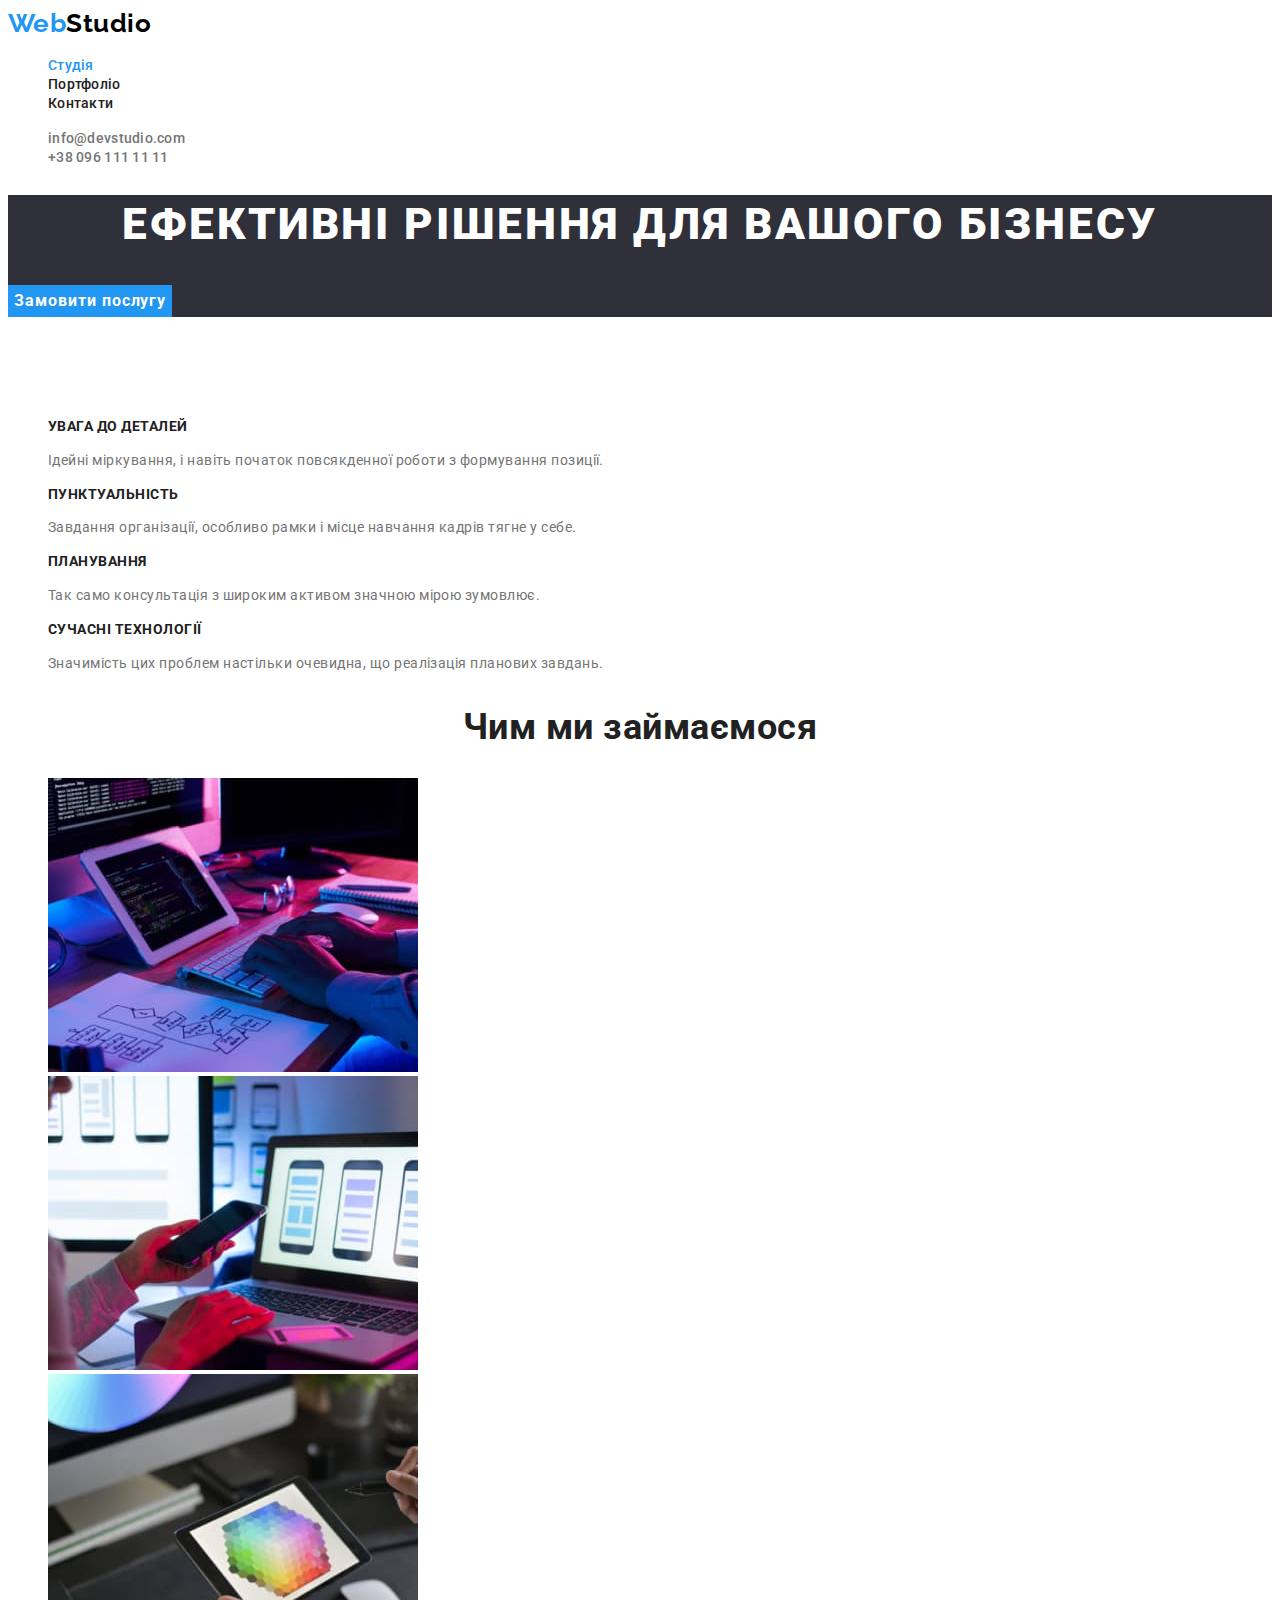
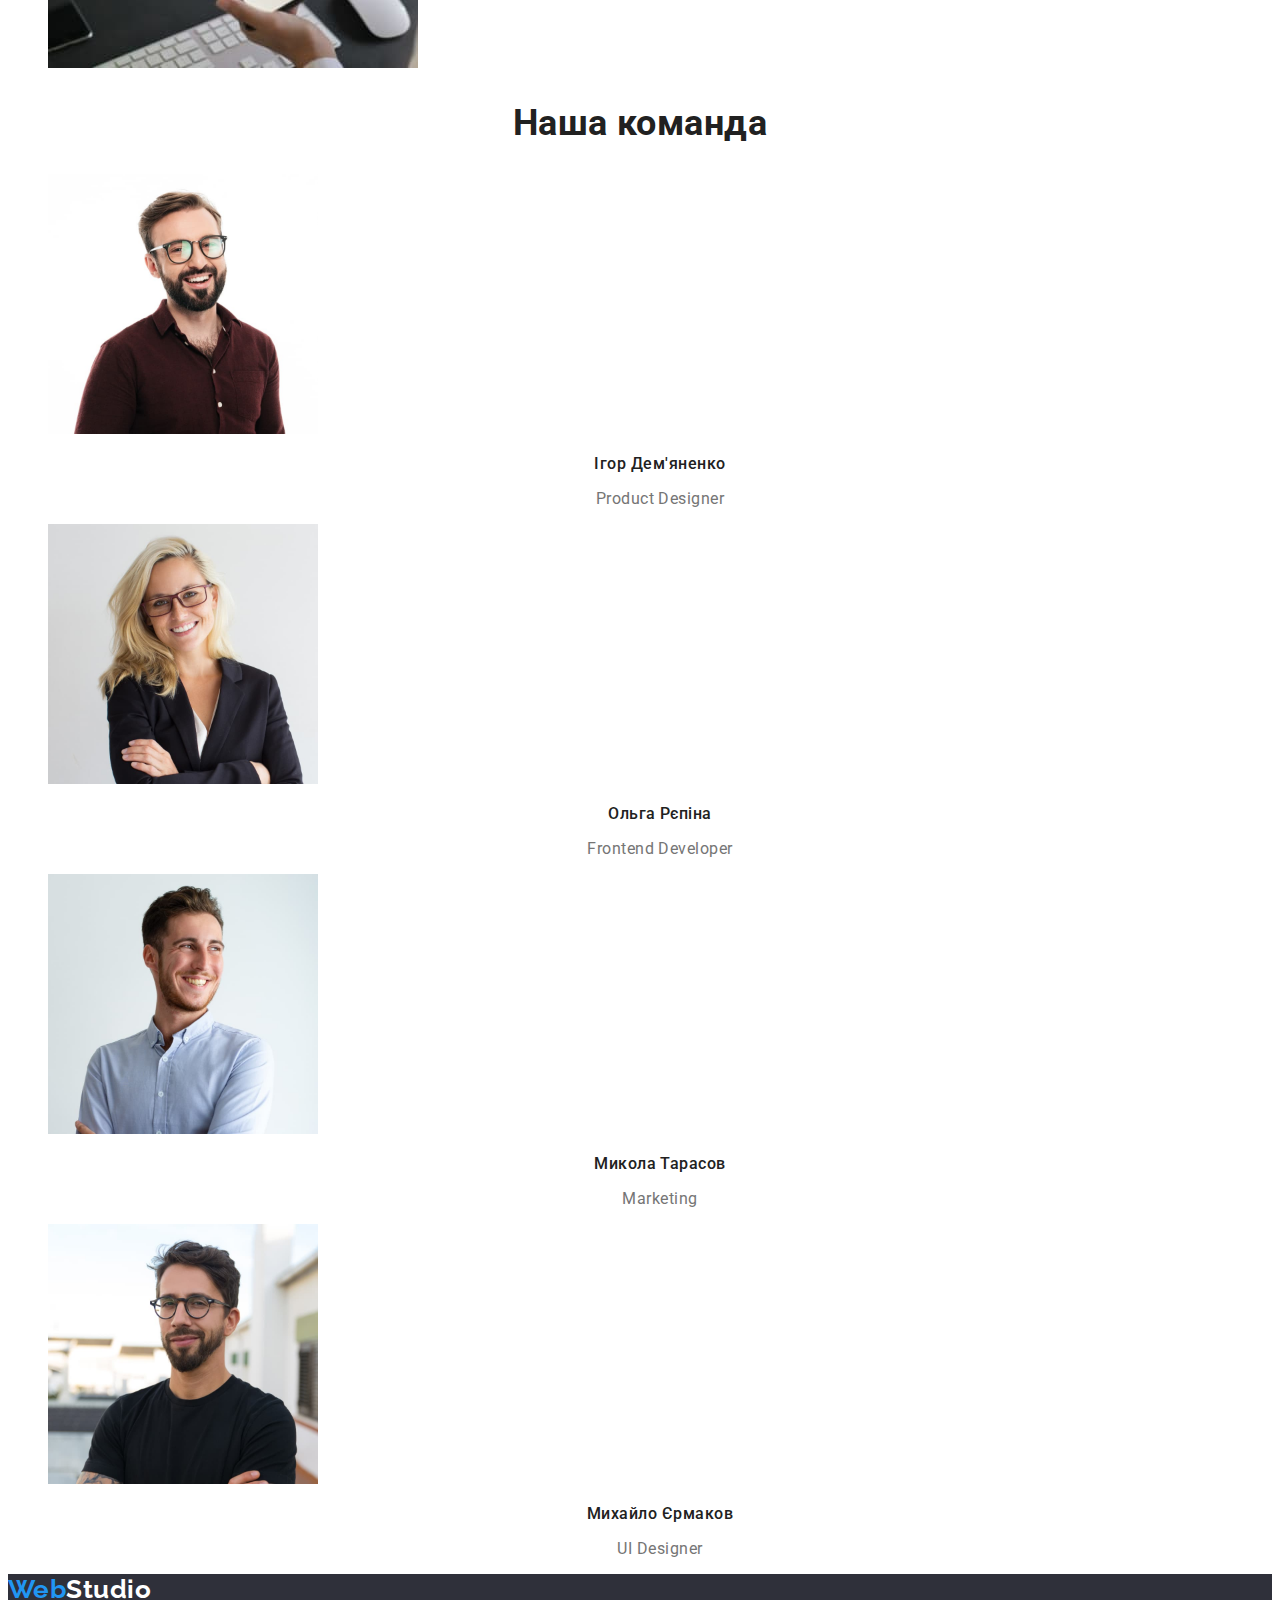
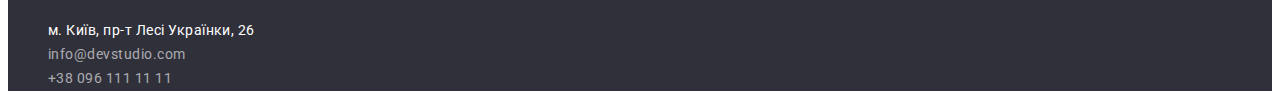
<file: index.html>
<!DOCTYPE html>
<html lang="uk">

<head>
    <meta charset="UTF-8">
    <meta http-equiv="X-UA-Compatible" content="IE=edge">
    <meta name="viewport" content="width=device-width, initial-scale=1.0">
    <title>Photo App</title>
    <link href="https://fonts.googleapis.com/css2?family=Raleway:wght@700&family=Roboto:wght@400;500;700;900&display=swap"
    rel="stylesheet">
    
    <link rel="stylesheet" href="./css/styles.css">
    
</head>




<body class="page">
    <!--header-->
    <header>
        <nav>
            <a href="./" lang="en" class="logo">
                <span class="logo-style">Web</span>Studio
            </a>

            <!-- Навігація на інші сторінки -->
            <ul class="site-nav style-reset">
                <li><a class="nav-link current" href="./index.html">Студія</a></li>
                <li><a class="nav-link" href="./portfolio.html">Портфоліо</a></li>
                <li><a class="nav-link" href="#">Контакти</a></li>

            </ul>
        </nav>

            <ul class="auth-nav style-reset">
                 <li><a href="mailto:info@devstudio.com" class="get-in-touch primary ">info@devstudio.com</a></li>
                 <li><a href="tel:+380961111111" class="get-in-touch primary">+38 096 111 11 11</a></li>
            </ul>
    </header>
    <!--main open-->
    <main>

    <!--section "Hero"-->
    <div>
        <section class="hero">
            <h1 class="hero-title">Ефективні рішення для вашого бізнесу</h1>
            <button type="button" class="button primary">Замовити послугу</button>
        </section>
    </div>

    <!--section сильні сторони веб студії-->
    <section class="sections features">
       
        <h2 class="visually-hidden">Наші переваги</h2>
        <ul class="style-reset lists">
            <li>
                <h3>Увага до деталей</h3>
                <p>Ідейні міркування, і навіть початок повсякденної роботи з формування позиції.</p>
            </li>

            <li>
                <h3 >Пунктуальність</h3>
                <p>Завдання організації, особливо рамки і місце навчання кадрів тягне у себе.</p>
            </li>

            <li>
                <h3>Планування</h3>
                <p>Так само консультація з широким активом значною мірою зумовлює.</p>
            </li>

            <li>
                <h3>Сучасні технології</h3>
                <p>Значимість цих проблем настільки очевидна, що реалізація планових завдань.</p>
            </li>
        </ul>
    </section>

    <!-- section Чим ми займаємося-->
    <section class="sections">
        <h2>Чим ми займаємося</h2>
        <ul class="style-reset lists">
            <li><a href=""><img src="./images/box_1.jpg" alt="фото з планшетом і клавіатурою" width="370"></a></li>
            <li><a href=""><img src="./images/box_2.jpg" alt="фото з ноутбуком і смартфоном" width="370"></a></li>
            <li><a href=""><img src="./images/box_3.jpg" alt="фото планшету, що відображає палітру кольорів" width="370"></a></li>
        </ul>
    </section>

    <!-- section Наша команда-->
    <section class="sections team">
        <h2>Наша команда</h2>
        <ul class="style-reset lists">
            <li>
                
                <img src="./images/ihor_demyanenko.jpg" alt="фото Ігоря Дем'яненко" width="270">
                <h3>Ігор Дем'яненко</h3>
                <p lang="en">Product Designer</p>
                
            </li>

            <li>
                
                <img src="./images/olga_repina.jpg" alt="фото Ольги Рєпіної" width="270">
                <h3>Ольга Рєпіна</h3>
                <p lang="en">Frontend Developer</p>
                
            </li>

            <li>
                
                <img src="./images/mykola_tarasov.jpg" alt="фото Миколи Тарасова" width="270">
                <h3>Микола Тарасов</h3>
                <p lang="en">Marketing</p>
                
            </li>

            <li>
                
                <img src="./images/mykhailo_yermakov.jpg" alt="фото Михайла Єрмакова" width="270">
                <h3>Михайло Єрмаков</h3>
                <p lang="en">UI Designer</p>
                
            </li>

        </ul>
    </section>
    
     <!--main close-->
    </main>

    <!--Footer-->
    <footer class="contact-info">
        <a href="./" lang="en" class="logo"><span class="logo-style">Web</span><span
                class="logo-style-secondary">Studio</span></a>
        <address class="footer-address">
            <ul class="style-reset">
                <li><a href="https://goo.gl/maps/HxpvMoDEm9fDsFiM8" target="_blank" rel="noreferrer noopener nofollow"
                        class="location">м. Київ, пр-т Лесі Українки, 26</a></li>
                <li><a href="mailto:info@devstudio.com" class="get-in-touch">info@devstudio.com</a></li>
                <li><a href="tel:+380961111111" class="get-in-touch">+38 096 111 11 11</a></li>
            </ul>
        </address>
    </footer>
</body>

</html>
</file>
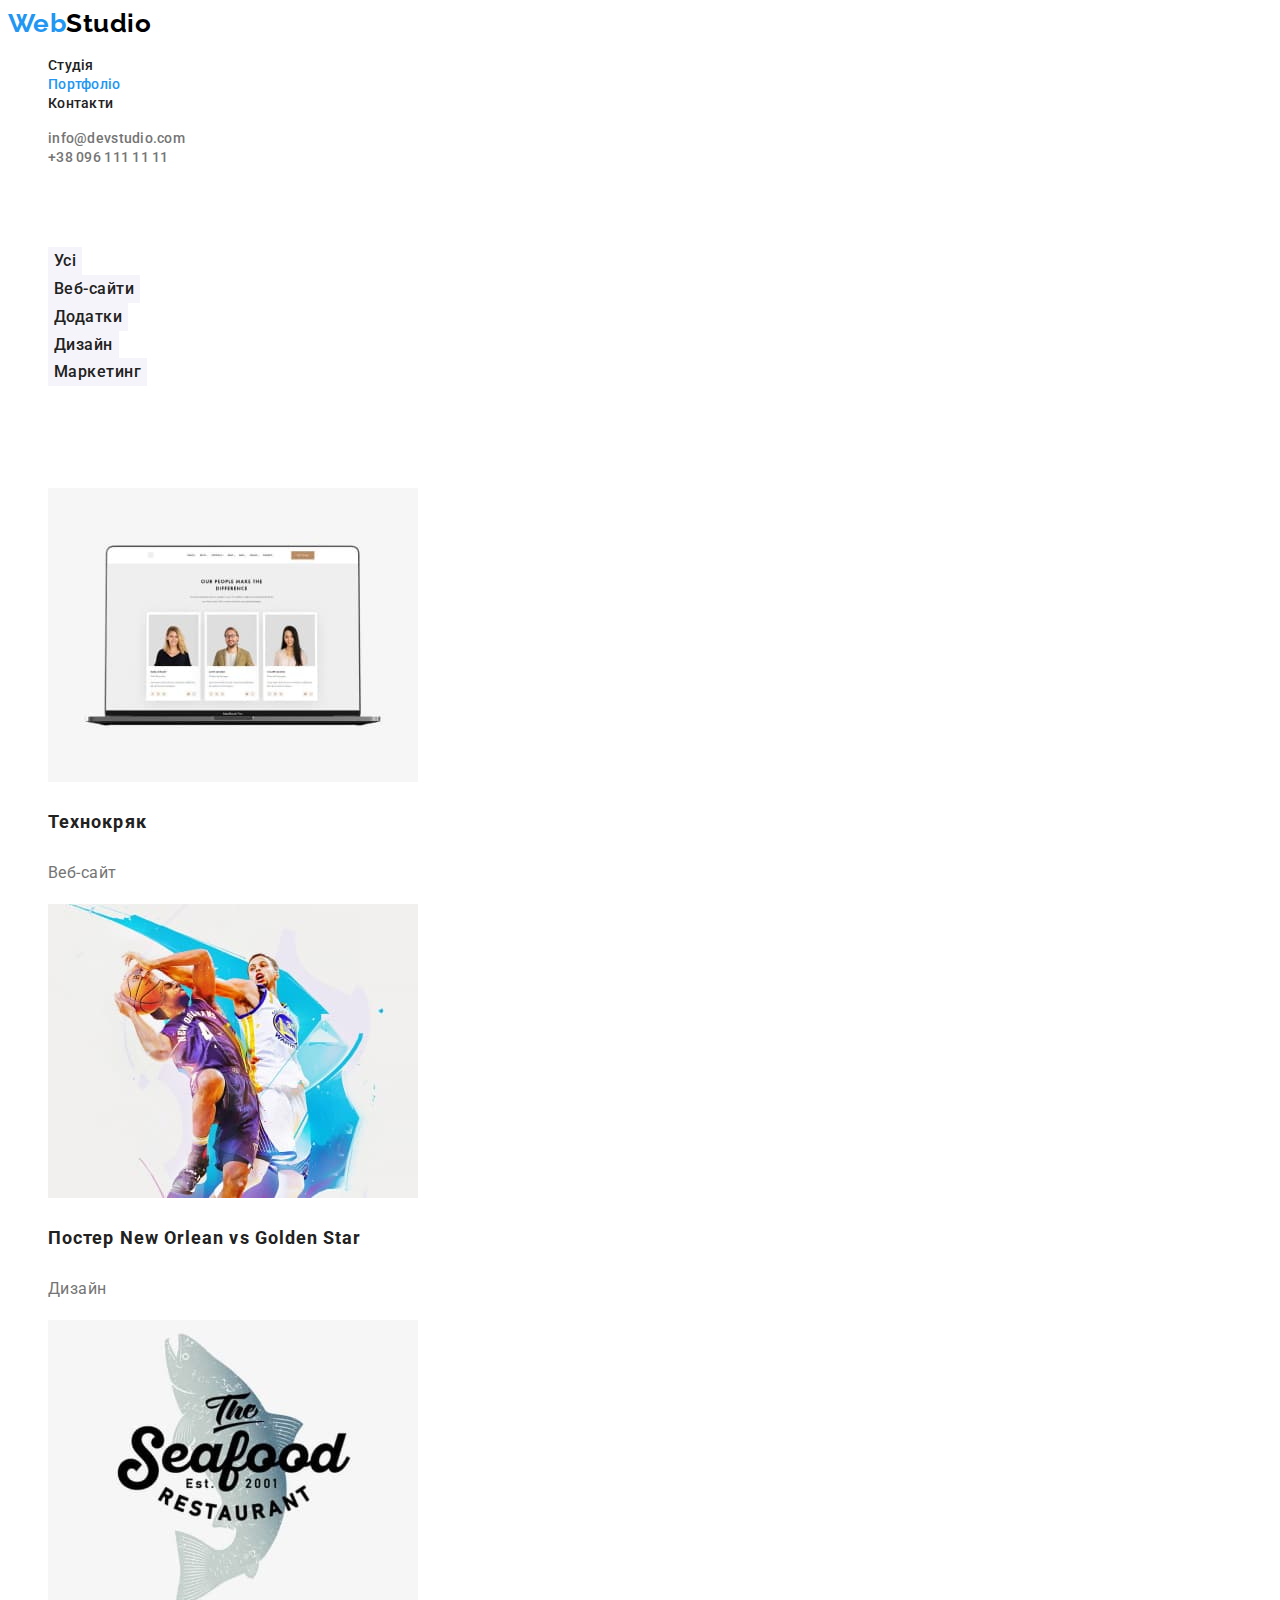
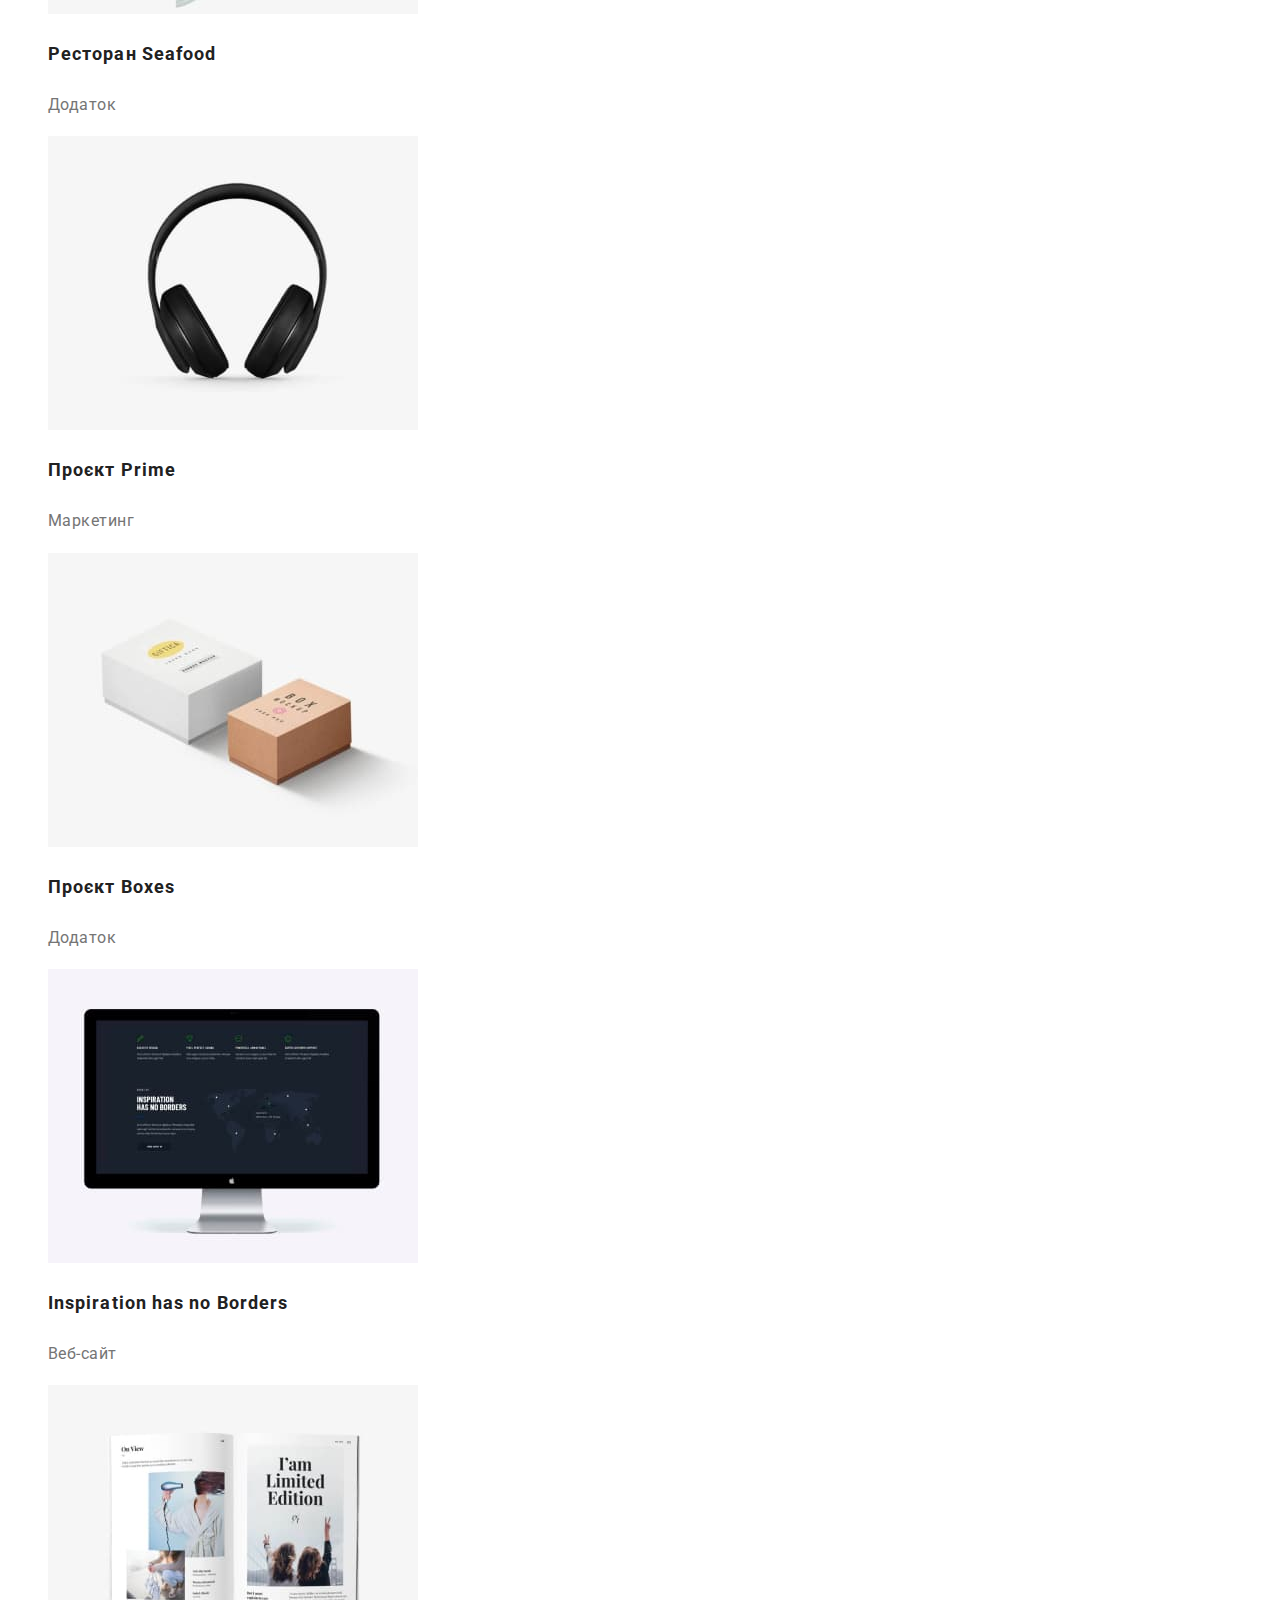
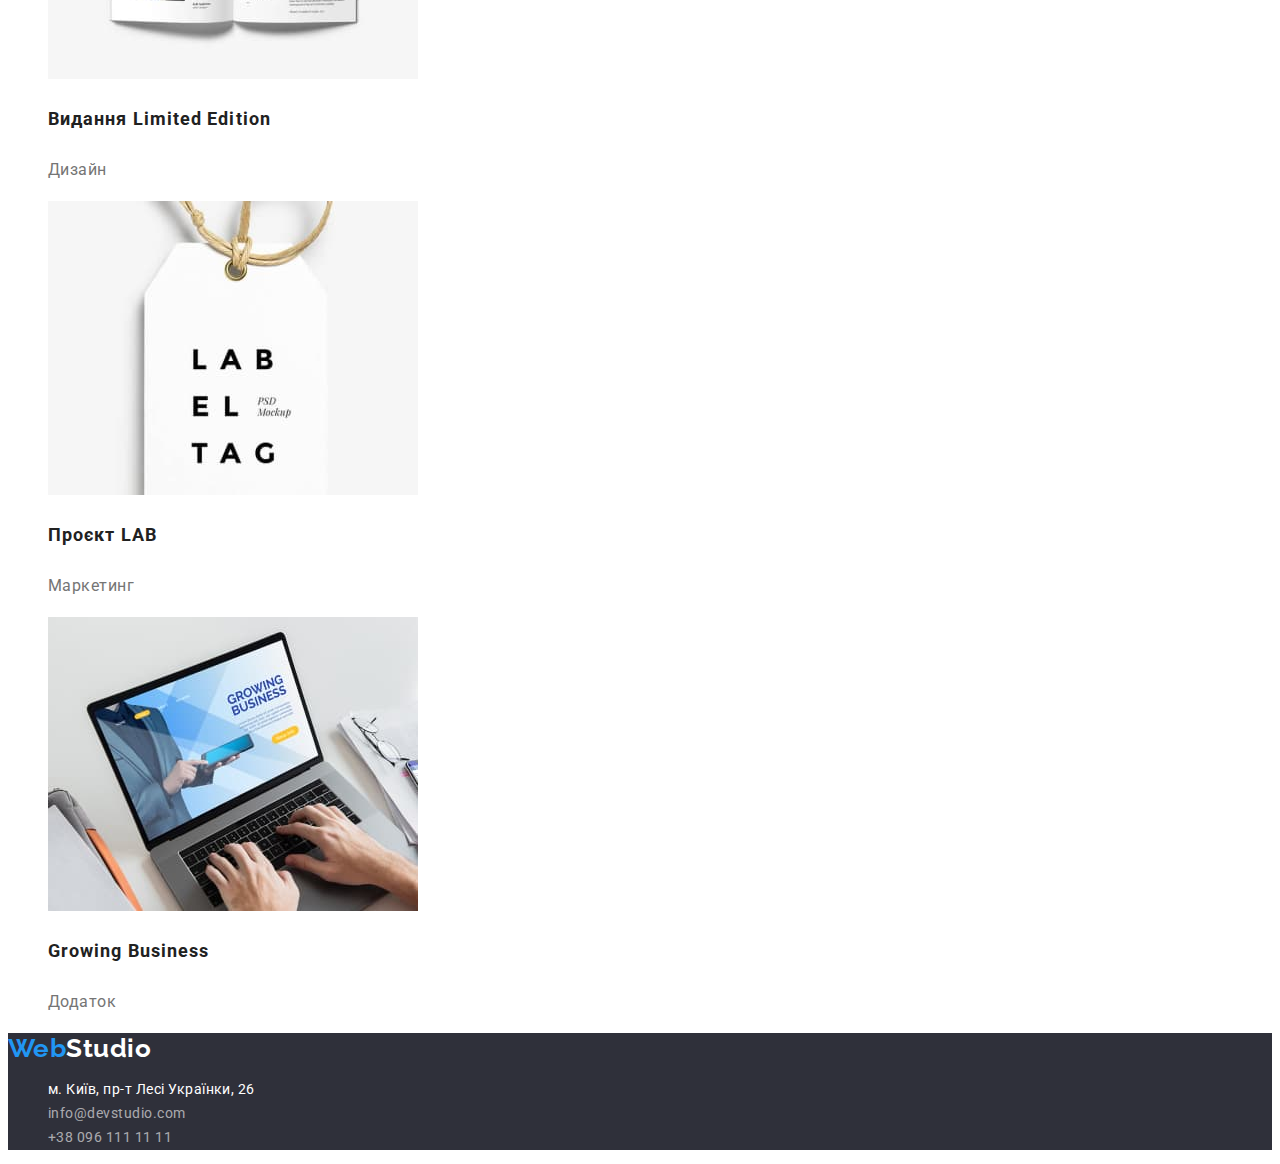
<file: portfolio.html>
<!DOCTYPE html>
<html lang="uk">
<head>
    <meta charset="UTF-8">
    <meta http-equiv="X-UA-Compatible" content="IE=edge">
    <meta name="viewport" content="width=device-width, initial-scale=1.0">
    <title>Photo App Portfolio</title>
    <link href="https://fonts.googleapis.com/css2?family=Raleway:wght@700&family=Roboto:wght@400;500;700;900&display=swap"
        rel="stylesheet">
    <link rel="stylesheet" href="./css/styles.css">

 

</head>

<body class="page">
    <!--header-->
    <header>
        <nav>
            <a href="./" lang="en" class="logo">
                <span class="logo-style">Web</span>Studio
            </a>
    
            <!-- Навігація на інші сторінки -->
            <ul class="site-nav style-reset">
                <li><a class="nav-link" href="./index.html">Студія</a></li>
                <li><a class="nav-link current" href="./portfolio.html">Портфоліо</a></li>
                <li><a class="nav-link" href="#">Контакти</a></li>
    
            </ul>
        </nav>
    
        <ul class="auth-nav style-reset">
            <li><a href="mailto:info@devstudio.com" class="get-in-touch primary ">info@devstudio.com</a></li>
            <li><a href="tel:+380961111111" class="get-in-touch primary">+38 096 111 11 11</a></li>
        </ul>
    </header>

    <!--main open-->
    <main>
    <section class="sections projects"> 
        <h1 class="visually-hidden">Фільтри по портфоліо проєктів</h1>
            <ul class="portfolio-nav style-reset">
                 <li><button type="button" class="portfolio-button">Усі</button></li>
                 <li><button type="button" class="portfolio-button">Веб-сайти</button></li>
                 <li><button type="button" class="portfolio-button">Додатки</button></li>
                 <li><button type="button" class="portfolio-button">Дизайн</button></li>
                 <li><button type="button" class="portfolio-button">Маркетинг</button></li>
            </ul>

        <h2 class="visually-hidden">Проєкти</h2>
        <ul class="style-reset filter-titles">
            <li>
                <img src="./images/tekhnokriak.jpg" alt="на екрані ноутбуку зображено три фотокартки" width="370">
                <h3>Технокряк</h3>
                <p>Веб-сайт</p>
             </li>

            <li>
                <img src="./images/poster-new-orlean-vs-golden-star.jpg" alt="двоє баскетболістів під час гри" width="370">
                <h3>Постер New Orlean vs Golden Star</h3>
                <p>Дизайн</p>
            </li>

            <li>
                <img src="./images/restoran-seafood.jpg" alt="логотип ресторану seafood" width="370">
                <h3>Ресторан Seafood</h3>
                <p>Додаток</p>
            </li>

            <li>
                <img src="./images/proiekt-prime.jpg" alt="чорні безпровідні навушники" width="370">
                <h3>Проєкт Prime</h3>
                <p>Маркетинг</p>
            </li>

            <li>
                <img src="./images/proiekt-boxes.jpg" alt="велика біла коробка та мала коричнева коробка" width="370">
                <h3>Проєкт Boxes</h3>
                <p>Додаток</p>
            </li>

            <li>
                <img src="./images/inspiration-has-no-borders.jpg" alt="монітор фірми apple" width="370">
                <h3>Inspiration has no Borders</h3>
                <p>Веб-сайт</p>
            </li>

            <li>
                <img src="./images/vydannia-limited-edition.jpg" alt="розгорнутий журнал із зображеннями" width="370">
                <h3>Видання Limited Edition</h3>
                <p>Дизайн</p>
            </li>

            <li>
                <img src="./images/proiekt-lab.jpg" alt="бирка з написами" width="370">
                <h3>Проєкт LAB</h3>
                <p>Маркетинг</p>
            </li>

            <li>
                <img src="./images/growing-business.jpg" alt="людина працює за ноутбуком" width="370">
                <h3>Growing Business</h3>
                <p>Додаток</p>
            </li>

        </ul>

       
    </section>
    </main>

    <!--Footer-->
    
    <footer class="contact-info">
        
        <a href="./" lang="en" class="logo"><span class="logo-style">Web</span><span
                class="logo-style-secondary">Studio</span></a>
        <address class="footer-address">
            <ul class="style-reset">
                <li><a href="https://goo.gl/maps/HxpvMoDEm9fDsFiM8" target="_blank" rel="noreferrer noopener nofollow"
                        class="location">м. Київ, пр-т Лесі Українки, 26</a></li>
                <li><a href="mailto:info@devstudio.com" class="get-in-touch">info@devstudio.com</a></li>
                <li><a href="tel:+380961111111" class="get-in-touch">+38 096 111 11 11</a></li>
            </ul>
        </address>
    </footer>
</body>
</html>
</file>
<file: css/styles.css>
:root { 
--action-primary-colour: #2196F3;

--primary-dark-text-color: #757575;
--secondery-dark-text-color: #212121;
--primary-white-color: #FFFFFF;
--secondery-color: rgba(255, 255, 255, 0.6);
--background-color: #2F303A;
--button-background-color: #F5F4FA;
}


/* <body class="page"> */
.page {

    background-color: var(--primary-white-color);
    color: var(--primary-dark-text-color);
    font-family: Roboto, sans-serif;
    letter-spacing: 0.03em;
    
}

/* logo */
.logo {
    color: #000000;
    font-family: Raleway, sans-serif;
 /* font-style: normal; Прибираємо бо за замовчуванням стоїть це значення;
    прибираємо ці значення щоб не перенавантажувати зайвими властивостями.
    Задає накреслення тексту - font-style: normal;  */
    font-weight: 700;
/* За замовчуванням вага шрифту абзаців (посилання),
    який встановлений в таблиці стилів браузера, дорівнює 400, а вага заголовків - 700.
    Залишаємо це значення font-weight: 700 */
    font-size: 26px;
    line-height: 1.19;
/* line-height (31 px) / font-size (26px) = 1.19 
    Скруглили значення і залишили 2 цифри після коми. */
    text-decoration: none;
}

/* 
.logo:hover,
.logo:focus {
    color: var(--action-primary-colour);
}
 */

.logo-style {
    color: var(--action-primary-colour);
}

.style-reset {
    list-style: none;
}

/* section "Hero"  */
.hero {
    background-color: var(--background-color);
    
}

.hero-title {
    color: var(--primary-white-color);
/* font-family: 'Roboto';  Прибиаємо цю властивість, вона від <body class="page"> успадкована */
/* font-style: normal; Прибиаємо цю властивість, вона за замовчуванням стоїть */
    font-weight: 900;
/* Залишаємо font-weight: 900; Бо за замовчуванням вага шрифту абзаців, який встановлений в таблиці стилів браузера,
    дорівнює 400, а вага заголовків - 700. */
    font-size: 44px;
    line-height: 1.36;
/* line-height (60 px) / font-size (44px) = 1.36 
    Скруглили значення і залишили 2 цифри після коми. */
    text-align: center;
    letter-spacing: 0.06em; 
    text-transform: uppercase;
}

.button.primary {
    color: var(--primary-white-color);
    background-color: var(--action-primary-colour);
    border: none;
    font-family: inherit;
/* Якщо в тег body або клас присвоєний цьому тегу прописати сімейство шрифтів,
    то все тіло документа успадкує цей шрифт крім кнопок. Тому кнопці задаємо 
    значення font-family: inherit;  */
    font-weight: 700;
/* Залишаємо font-weight: 700; Бо за замовчуванням вага шрифту абзаців, який встановлений в таблиці стилів браузера,
    дорівнює 400, а вага заголовків - 700. */
    font-size: 16px;
    line-height: 1.88;
/* line-height (30 px) / font-size (16px) = 1.875
    Скруглили значення і залишили 2 цифри після коми. */

    letter-spacing: 0.06em;
    cursor: pointer;

    
}



/* Site nav*/

.site-nav .nav-link {
    color: var(--secondery-dark-text-color);
/* font-family: Roboto, sans-serif; Прибираємо цю властивість, бо вона успадкована від <body class="page">  */
/* font-style: normal; значення за замовченням - прибираємо цю властивість, щоб не перевантажувати. */
    font-weight: 500;
/* За замовчуванням вага шрифту абзаців, який встановлений в таблиці стилів браузера, дорівнює 400, а вага заголовків - 700. 
    Залишаємо це значення.*/
    font-size: 14px;
/* За замовчуванням розмір шрифту абзаців, який встановлений в таблиці стилів браузера, дорівнює 16px. Тому залтшаємо це значення. */
    line-height: 1.14;
/* line-height (16 px) / font-size (14px) = 1.14 
   Скруглили значення і залишили 2 цифри після коми. */
    letter-spacing: 0.02em;
    text-decoration: none;

}







.site-nav .nav-link:hover,
.site-nav .nav-link:focus {
    color: var(--action-primary-colour);
}

.site-nav .nav-link.current {
    color: var(--action-primary-colour);
}


.get-in-touch.primary {
    color: var(--primary-dark-text-color);
/* font-family: Roboto, sans-serif; Прибираємо цю властивість, бо вона успадкована від <body class="page">  */
/* font-style: normal; значення за замовченням - прибираємо цю властивість, щоб не перевантажувати. */
    font-weight: 500;
/* За замовчуванням вага шрифту абзаців, який встановлений в таблиці стилів браузера, дорівнює 400, а вага заголовків - 700. 
    Залишаємо це значення.*/
    font-size: 14px;
/* За замовчуванням розмір шрифту абзаців, який встановлений в таблиці стилів браузера, дорівнює 16px. Тому залтшаємо це значення. */
    line-height: 1.14;
/* line-height (16 px) / font-size (14px) = 1.14 
   Скруглили значення і залишили 2 цифри після коми. */
    letter-spacing: 0.02em;
    text-decoration: none;
}

.get-in-touch.primary:hover,
.get-in-touch.primary:focus {
    color: var(--action-primary-colour);
}
/* Site sections */

.visually-hidden {
    visibility: hidden;
}



/*
1)  h2, h3 {
    color: var(--secondery-dark-text-color);
}
 2)

.sections h2 {
    color: var(--secondery-dark-text-color);
}

.lists h3 {
    color: var(--secondery-dark-text-color);
}
*/

.sections h2, h3 {
    color: var(--secondery-dark-text-color);

}

.sections.features h3 {
/* font-family: 'Roboto'; Прибираємо, бо успадковано від body*/
/* font-style: normal;  Прибираємо, бо стоїть за замовчуванням*/
/* font-weight: 700; Пибираємо, бо за замовчуванням вага шрифту абзаців,
    який встановлений в таблиці стилів браузера, дорівнює 400, а вага заголовків - 700. */
    font-size: 14px;
    line-height: 1.14;
/* (line-height: 16px) ділимо на (font-size: 14px)  = 1.14 ; Скруглили значення і залишили 2 цифри після коми. */ 
/* letter-spacing: 0.03em; Прибираємо, бо успадковано від body*/ 
    text-transform: uppercase;

}

.sections.features p {
/* font-family: 'Roboto'; Прибираємо, бо успадковано від body*/
/* font-style: normal;  Прибираємо, бо стоїть за замовчуванням*/
/* font-weight: 400; Пибираємо, бо за замовчуванням вага шрифту абзаців,
   який встановлений в таблиці стилів браузера, дорівнює 400, а вага заголовків - 700. */
    font-size: 14px;
    line-height: 1.71;
/* line-height (24 px) / font-size (14 px) = 1.71 ; Скруглили значення і залишили 2 цифри після коми. */
/* letter-spacing: 0.03em; Прибираємо, бо успадковано від body*/
}


.sections > h2 {

/* font-family: 'Roboto'; Прибираємо, бо успадковано від body*/
/* font-style: normal;  Прибираємо, бо стоїть за замовчуванням*/
/* font-weight: 700;  Пибираємо, бо за замовчуванням вага шрифту абзаців,
   який встановлений в таблиці стилів браузера, дорівнює 400, а вага заголовків - 700. */
    font-size: 36px;
    line-height: 1.17;
/* line-height (42 px) / font-size (36 px) = 1.16(6) ; Скруглили значення і залишили 2 цифри після коми. */
    text-align: center;
/* letter-spacing: 0.03em; Прибираємо, бо успадковано від body*/

}


.sections.team  h3 {
/* font-family: 'Roboto'; Прибираємо, бо успадковано від body*/
/* font-style: normal;  Прибираємо, бо стоїть за замовчуванням*/
    font-weight: 500;
/* font-weight: 500;  Залишаємо, бо за замовчуванням вага шрифту абзаців,
   який встановлений в таблиці стилів браузера, дорівнює 400, а вага заголовків - 700. */
    font-size: 16px;
    line-height: 1.19;
/* line-height (19 px) / font-size (16 px) = 1.1875 ; Скруглили значення і залишили 2 цифри після коми. */
    text-align: center;
/* letter-spacing: 0.03em; Прибираємо, бо успадковано від body*/
}


.sections.team p {

/* font-family: 'Roboto'; Прибираємо, бо успадковано від body*/
/* font-style: normal;  Прибираємо, бо стоїть за замовчуванням*/
/* font-weight: 400;   Прибираємо, бо за замовчуванням вага шрифту абзаців, який встановлений в 
   таблиці стилів браузера, дорівнює 400, а вага заголовків - 700. */
    font-size: 16px;
    line-height: 1.19;
/* line-height (19 px) / font-size (16 px) = 1.1875 ; Скруглили значення і залишили 2 цифри після коми. */
    text-align: center;
/* letter-spacing: 0.03em; Прибираємо, бо успадковано від body*/
}

    



  




/* Portfolio page */

.portfolio-nav .portfolio-button {

    color: var(--secondery-dark-text-color);
    background-color: var(--button-background-color);
    border: none;
    font-family: inherit;
/* font-style: normal;  Прибираємо, бо стоїть за замовчуванням*/
/* Якщо в тег body або клас присвоєний цьому тегу прописати сімейство шрифтів,
    то все тіло документа успадкує цей шрифт крім кнопок. Тому кнопці задаємо 
    значення font-family: inherit;  */
    letter-spacing: 0.03em;
/* letter-spacing: 0.03em Залишаємо це значення так як не наслідються кнопками властивості, 
   що присвоєні body */
    font-weight: 500;
    font-size: 16px;
    line-height: 1.62;
/* line-height (26 px) / font-size (16 px) = 1.625 ; Скруглили значення і залишили 2 цифри після коми. */
/* text-align: center; Прибираємо бо це кнопка и текст центровано всерединні кнопки*/
    cursor: pointer;
}









.portfolio-nav .portfolio-button:hover,
.portfolio-nav .portfolio-button:focus {

    color: var(--primary-white-color);
    background-color: var(--action-primary-colour);
}

.filter-titles h3 {
    letter-spacing: 0.06em;
}



.filter-titles h3 {
    

/* font-family: 'Roboto'; Прибираємо, бо успадковано від body*/
/* font-style: normal;  Прибираємо, бо стоїть за замовчуванням*/
/* font-weight: 700;   Прибираємо, бо за замовчуванням вага шрифту абзаців, який встановлений в 
   таблиці стилів браузера, дорівнює 400, а вага заголовків - 700. */
    font-size: 18px;
    line-height: 2;
/* line-height (36 px) / font-size (18 px) = 2; Скруглили значення і залишили 2 цифри після коми. */
    letter-spacing: 0.06em;
    
}



.filter-titles p {
/* font-family: 'Roboto'; Прибираємо, бо успадковано від body*/
/* font-style: normal;  Прибираємо, бо стоїть за замовчуванням*/
/* font-weight: 400;   Прибираємо, бо за замовчуванням вага шрифту абзаців, який встановлений в 
   таблиці стилів браузера, дорівнює 400, а вага заголовків - 700. */
   font-size: 16px;
   line-height: 1.88;
/* line-height (30 px) / font-size (16 px) =1.875 ; Скруглили значення і залишили 2 цифри після коми. */
 /* letter-spacing: 0.03em Залишаємо це значення так як не наслідються кнопками властивості, що присвоєні body */
}



/* footer */

.contact-info {
    background-color: var(--background-color);
}

.logo-style-secondary {
    color: var(--primary-white-color);

}

/* .logo-style-secondary:hover,
.logo-style-secondary:focus  {
    color: var(--action-primary-colour);
} */


.location {
    color: var(--primary-white-color);
    text-decoration: none;

}

.location:hover,
.location:focus {
    color: var(--action-primary-colour);
}


.get-in-touch {
    color: var(--secondery-color);
    text-decoration: none;
}

.get-in-touch:hover,
.get-in-touch:focus {
    color: var(--action-primary-colour);

}

.footer-address {
/* font-family: 'Roboto'; Прибираємо, бо успадковано від body*/
   font-style: normal; 
/* Залишаємо , бо від <address> прийшло font-style: italic; Щоб змінити стиль, залишаємо font-style: normal;  */
/* font-weight: 400;   Прибираємо, бо за замовчуванням вага шрифту абзаців, який встановлений в 
    таблиці стилів браузера, дорівнює 400, а вага заголовків - 700. */
    font-size: 14px;
    line-height: 1.71;
/* line-height (24 px) / font-size (14 px) = 1.71 ; Скруглили значення і залишили 2 цифри після коми. */
/* letter-spacing: 0.03em; Прибираємо, бо успадковано від body*/  
    
}
</file>
